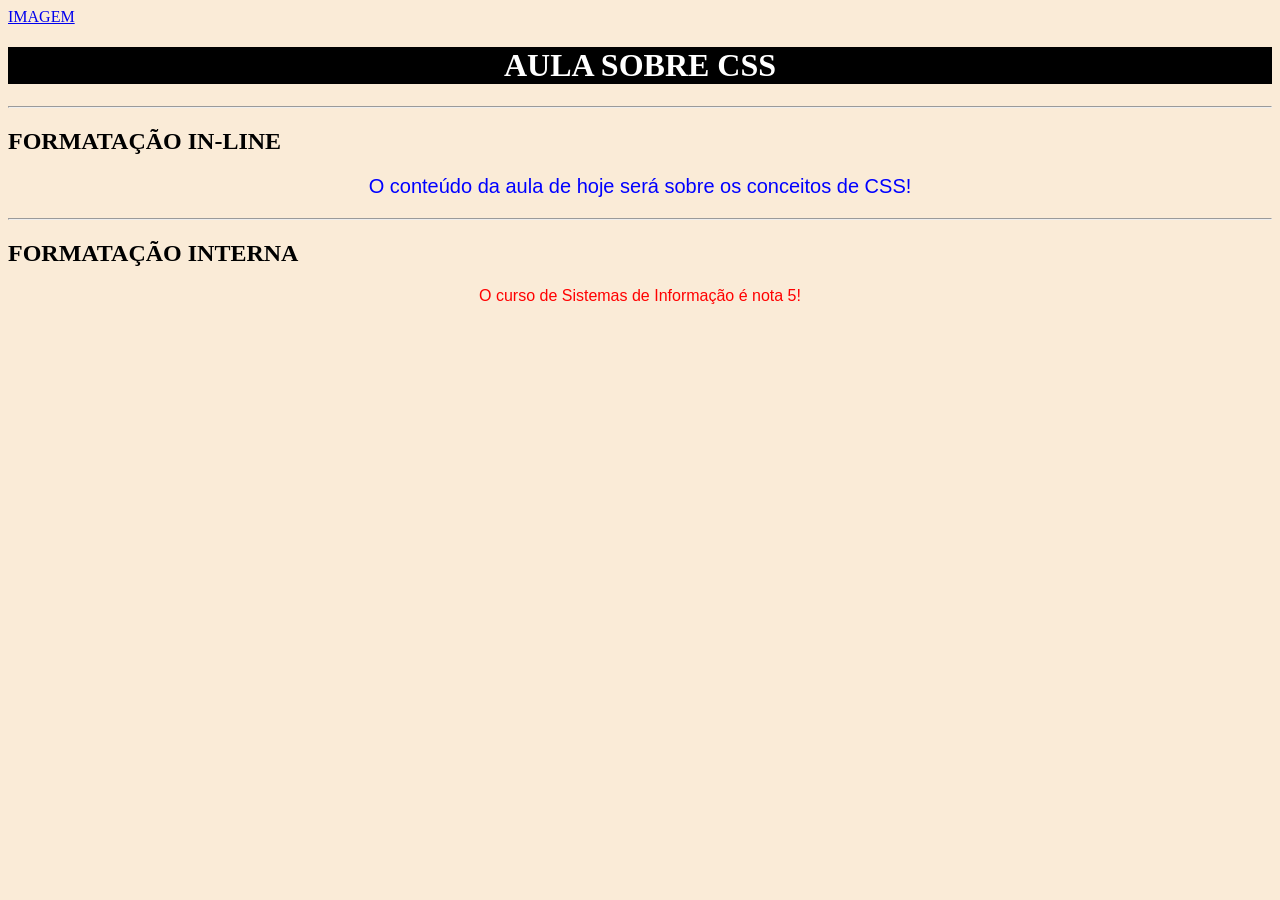
<file: Aula01CSS/index.html>
<!DOCTYPE html>
<html lang="pt-br">
    <head>
        <meta charset="UTF-8">
        <meta name="viewport" content="width=device-width, initial-scale=1.0">
        <title>AULA CSS</title>

        <style>
            p{text-align: center; color: red; font-family: helvetica;}
            h1{text-align: center;}
            body{background-color: antiquewhite;}
        </style>

        <link rel="stylesheet" href="styles.css">
    </head>
    <body>
        <a href="imagem.html">IMAGEM</a>
        <h1>AULA SOBRE CSS</h1>
        <hr>
        
        <h2>FORMATAÇÃO IN-LINE</h2>

        <p style="color: blue; font-size: 20px;">
            O conteúdo da aula de hoje será sobre os conceitos de CSS!
        </p>

        <hr>
        <h2>FORMATAÇÃO INTERNA</h2>
        <p>
            O curso de Sistemas de Informação é nota 5!
        </p>
    </body>
</html>
</file>
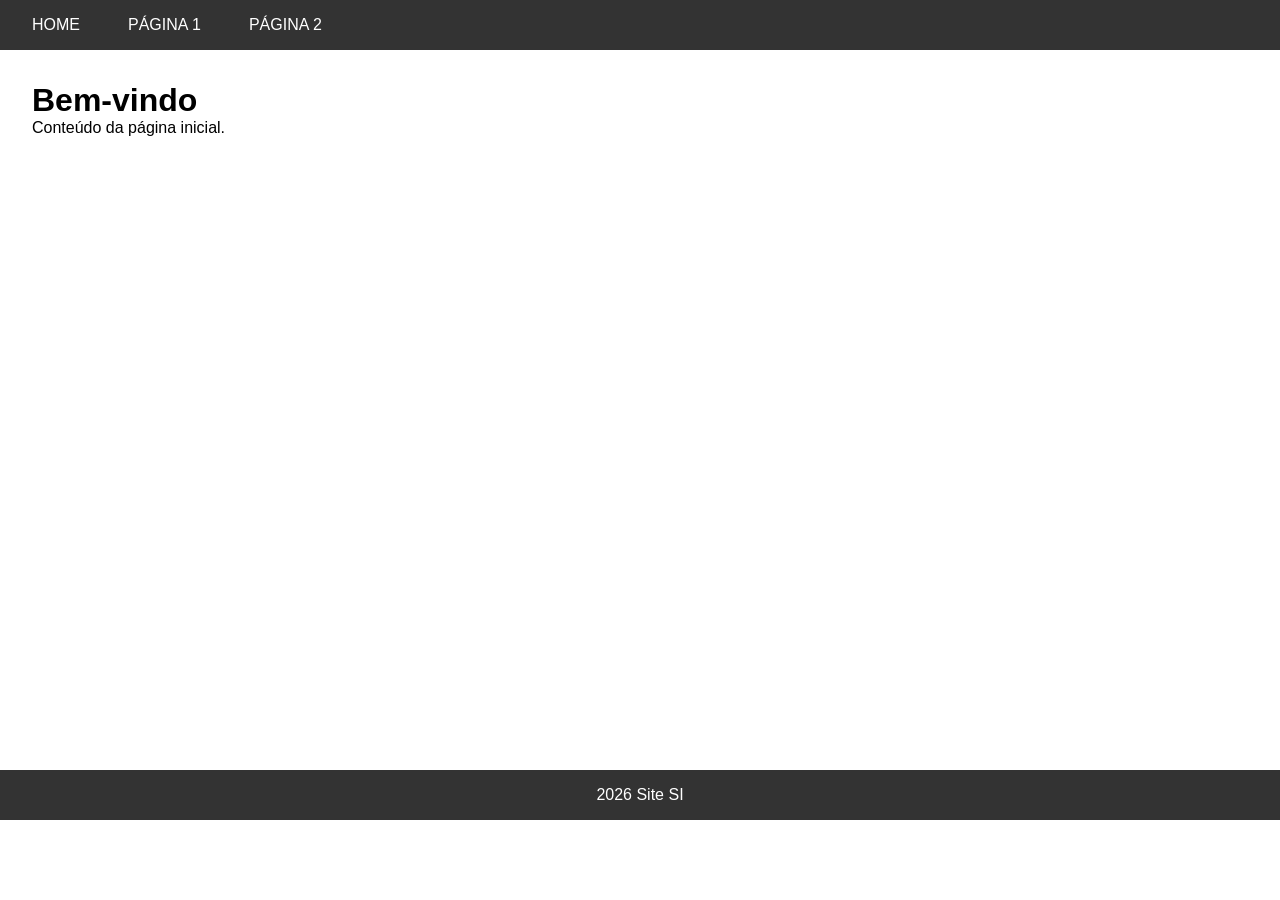
<file: Aula04CSS/index.html>
<!DOCTYPE html>
<html lang="pt-br">
<head>
    <meta charset="UTF-8">
    <meta name="viewport" content="width=device-width, initial-scale=1.0">
    <title>HOME</title>
    <link rel="stylesheet" href="styless.css">
</head>
<body>
    <nav class="navbar">
    <ul class="nav-list">
        <li>
            <a class="nav-link" href="index.html">HOME</a>
        </li>

        <li>
            <a class="nav-link" href="pag1.html">PÁGINA 1</a>
        </li>

        <li>
            <a class="nav-link" href="pag2.html">PÁGINA 2</a>
        </li>
    </ul>
    </nav>

    <main class="main-content">
        <h1>Bem-vindo</h1>
        <p>Conteúdo da página inicial.</p>
    </main>

    <footer>
        <p>2026 Site SI</p>
    </footer>
</body>
</html>
</file>
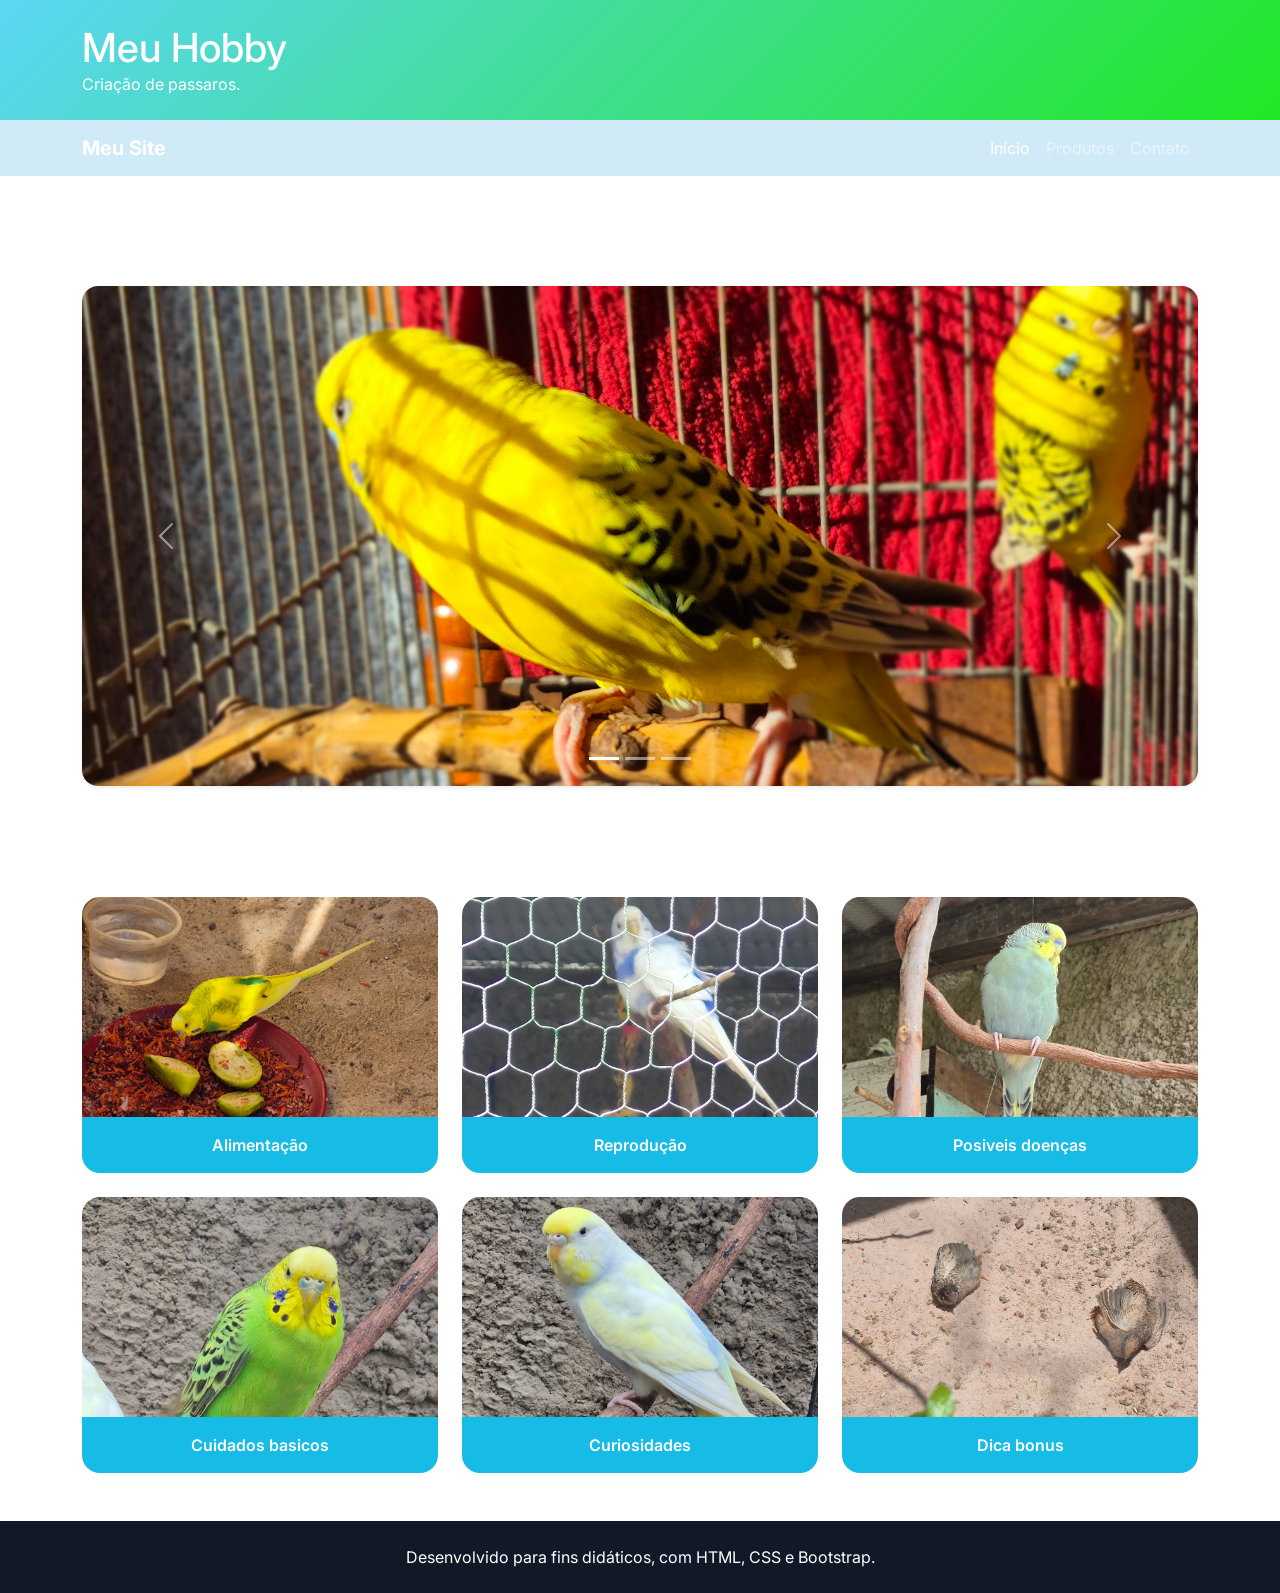
<file: aulaBootstrap/index.html>
<!DOCTYPE html>
<html lang="pt-BR">

<head>
  <meta charset="UTF-8">
  <meta name="viewport" content="width=device-width, initial-scale=1.0">
  <title>Australianos</title>

  <link rel="preconnect" href="https://fonts.googleapis.com">
  <link rel="preconnect" href="https://fonts.gstatic.com" crossorigin>
  <link href="https://fonts.googleapis.com/css2?family=Inter:wght@400;600;700&display=swap" rel="stylesheet">

  <link href="https://cdn.jsdelivr.net/npm/bootstrap@5.3.3/dist/css/bootstrap.min.css" rel="stylesheet">

  <link rel="stylesheet" href="css/style.css">
</head>

<body>

  <header class="topo">
    <div class="container py-4">
      <h1 class="m-0">Meu Hobby</h1>
      <p class="m-0">Criação de passaros.</p>
    </div>
  </header>

  <nav class="navbar navbar-expand-lg navbar-dark menu-principal">
    <div class="container">
      <a class="navbar-brand fw-bold" href="index.html">Meu Site</a>

      <button class="navbar-toggler" type="button" data-bs-toggle="collapse" data-bs-target="#menuNavegacao"
        aria-controls="menuNavegacao" aria-expanded="false" aria-label="Alternar navegação">
        <span class="navbar-toggler-icon"></span>
      </button>

      <div class="collapse navbar-collapse" id="menuNavegacao">
        <ul class="navbar-nav ms-auto">
          <li class="nav-item">
            <a class="nav-link active" href="index.html">Início</a>
          </li>
          <li class="nav-item">
            <a class="nav-link" href="produtos.html">Produtos</a>
          </li>
          <li class="nav-item">
            <a class="nav-link" href="contato.html">Contato</a>
          </li>
        </ul>
      </div>
    </div>
  </nav>

  <main class="container my-5">

    <section class="mb-5">
      <h2 class="titulo-secao mb-4">Periquito Australiano</h2>

      <div id="carrosselPrincipal" class="carousel slide shadow-sm rounded-4 overflow-hidden" data-bs-ride="carousel">
        <div class="carousel-indicators">
          <button type="button" data-bs-target="#carrosselPrincipal" data-bs-slide-to="0" class="active"
            aria-current="true" aria-label="Slide 1"></button>
          <button type="button" data-bs-target="#carrosselPrincipal" data-bs-slide-to="1" aria-label="Slide 2"></button>
          <button type="button" data-bs-target="#carrosselPrincipal" data-bs-slide-to="2" aria-label="Slide 3"></button>
        </div>

        <div class="carousel-inner">
          <div class="carousel-item active">
            <img src="img/banner1.jpg" class="d-block w-100 imagem-carrossel" alt="Imagem 1">
            <div class="carousel-caption d-none d-md-block">
            </div>
          </div>

          <div class="carousel-item">
            <img src="img/banner2.jpg" class="d-block w-100 imagem-carrossel" style="object-position: center 35%;"
              alt="Imagem 2">
            <div class="carousel-caption d-none d-md-block">
            </div>
          </div>

          <div class="carousel-item">
            <img src="img/banner3.jpg" class="d-block w-100 imagem-carrossel" alt="Imagem 3">
            <div class="carousel-caption d-none d-md-block">
            </div>
          </div>
        </div>

        <button class="carousel-control-prev" type="button" data-bs-target="#carrosselPrincipal" data-bs-slide="prev">
          <span class="carousel-control-prev-icon" aria-hidden="true"></span>
          <span class="visually-hidden">Anterior</span>
        </button>

        <button class="carousel-control-next" type="button" data-bs-target="#carrosselPrincipal" data-bs-slide="next">
          <span class="carousel-control-next-icon" aria-hidden="true"></span>
          <span class="visually-hidden">Próximo</span>
        </button>
      </div>
    </section>

    <section>
      <h2 class="titulo-secao mb-4">Galeria de fotos</h2>

      <div class="row g-4">
        <div class="col-sm-6 col-lg-4">
          <figure class="card-galeria">
            <img src="img/foto1.jpg" alt="Foto 1" class="img-fluid">
            <figcaption>Alimentação</figcaption>
            <div class="card-img-overlay card-galeria p-card">
              <ul>
                <li>Alpiste</li>
                <li>Painço</li>
                <li>Couve</li>
                <li>Cenoura</li>
                <li>Maçã</li>
                <li>Milho verde</li>
                <li>Brócolis</li>
                <li>Jiló</li>
                <li>Ração extrusada</li>
                <a href="produtos.html">mais detalhes</a>
              </ul>
            </div>
          </figure>
        </div>

        <div class="col-sm-6 col-lg-4">
          <figure class="card-galeria">
            <img src="img/foto2.jpg" alt="Foto 2" class="img-fluid" style="object-position: center 9%;">
            <figcaption>Reprodução</figcaption>
            <div class="card-img-overlay card-galeria p-card">
              <ul>
                <li>Casal compatível</li>
                <li>Ninho adequado</li>
                <li>Maravalha limpa</li>
                <li>Farinhada</li>
                <li>Cálcio extra</li>
                <li>Ambiente tranquilo</li>
                <li>Controle de temperatura</li>
                <li>Controle de umidade</li>
                <li>Identificação dos filhotes</li>
                <li>Registro dos cruzamentos</li>
              </ul>
            </div>
          </figure>
        </div>

        <div class="col-sm-6 col-lg-4">
          <figure class="card-galeria">
            <img src="img/foto3.jpg" alt="Foto 3" class="img-fluid" style="object-position: center 20%;">
            <figcaption>Posiveis doenças</figcaption>
            <div class="card-img-overlay card-galeria p-card">
              <ul>
                <li>Ácaros</li>
                <li>Coccidiose</li>
                <li>Megabactéria</li>
                <li>Sarna de bico</li>
                <li>Diarreia bacteriana</li>
                <li>Infecção respiratória</li>
                <li>Deficiência de vitamina A</li>
                <li>Verminose</li>
                <li>Psitacose</li>
                <li>Intoxicação alimentar</li>
              </ul>
            </div>
          </figure>
        </div>

        <div class="col-sm-6 col-lg-4">
          <figure class="card-galeria">
            <img src="img/foto4.jpg" alt="Foto 4" class="img-fluid" style="object-position: center 10%;">
            <figcaption>Cuidados basicos</figcaption>
            <div class="card-img-overlay card-galeria p-card">
              <ul>
                <li>Trocar água diariamente</li>
                <li>Limpar a gaiola</li>
                <li>Oferecer sol da manhã</li>
                <li>Evitar vento forte</li>
                <li>Fazer quarentena em aves novas</li>
                <li>Manter alimentação variada</li>
                <li>Observar fezes</li>
                <li>Cortar excesso de unhas</li>
                <li>Evitar superlotação</li>
                <li>Vermifugar com orientação veterinária</li>
              </ul>
            </div>
          </figure>
        </div>

        <div class="col-sm-6 col-lg-4">
          <figure class="card-galeria">
            <img src="img/foto5.jpg" alt="Foto 5" class="img-fluid" style="object-position: center 30%;">
            <figcaption>Curiosidades</figcaption>
            <div class="card-img-overlay card-galeria p-card">
              <ul>
                <li>Conseguem imitar sons</li>
                <li>Enxergam ultravioleta</li>
                <li>Vivem em bandos</li>
                <li>Gostam de companhia</li>
                <li>Dormem cedo</li>
                <li>Reconhecem pessoas</li>
                <li>Podem aprender truques</li>
                <li>Possuem excelente audição</li>
                <li>Existem centenas de combinações genéticas possíveis</li>
              </ul>
            </div>
          </figure>
        </div>

        <div class="col-sm-6 col-lg-4">
          <figure class="card-galeria">
            <img src="img/foto6.jpg" alt="Foto 6" class="img-fluid" style="object-position:center 39%;">
            <figcaption>Dica bonus</figcaption>
            <div class="card-img-overlay card-galeria p-card">
              <p>As Codorna-chinesa são muito usadas em viveiros porque vivem no chão e ajudam a comer sementes e restos de comida, deixando o ambiente mais limpo. Também auxiliam no controle de pequenos insetos e aproveitam um espaço que outras aves normalmente não usam. Além disso, deixam o viveiro mais bonito e movimentado.</p>
            </div>
          </figure>
        </div>
      </div>
    </section>

  </main>

  <footer class="rodape">
    <div class="container py-4 text-center">
      <p class="m-0">Desenvolvido para fins didáticos, com HTML, CSS e Bootstrap.</p>
    </div>
  </footer>

  <script src="https://cdn.jsdelivr.net/npm/bootstrap@5.3.3/dist/js/bootstrap.bundle.min.js"></script>
</body>

</html>
</file>
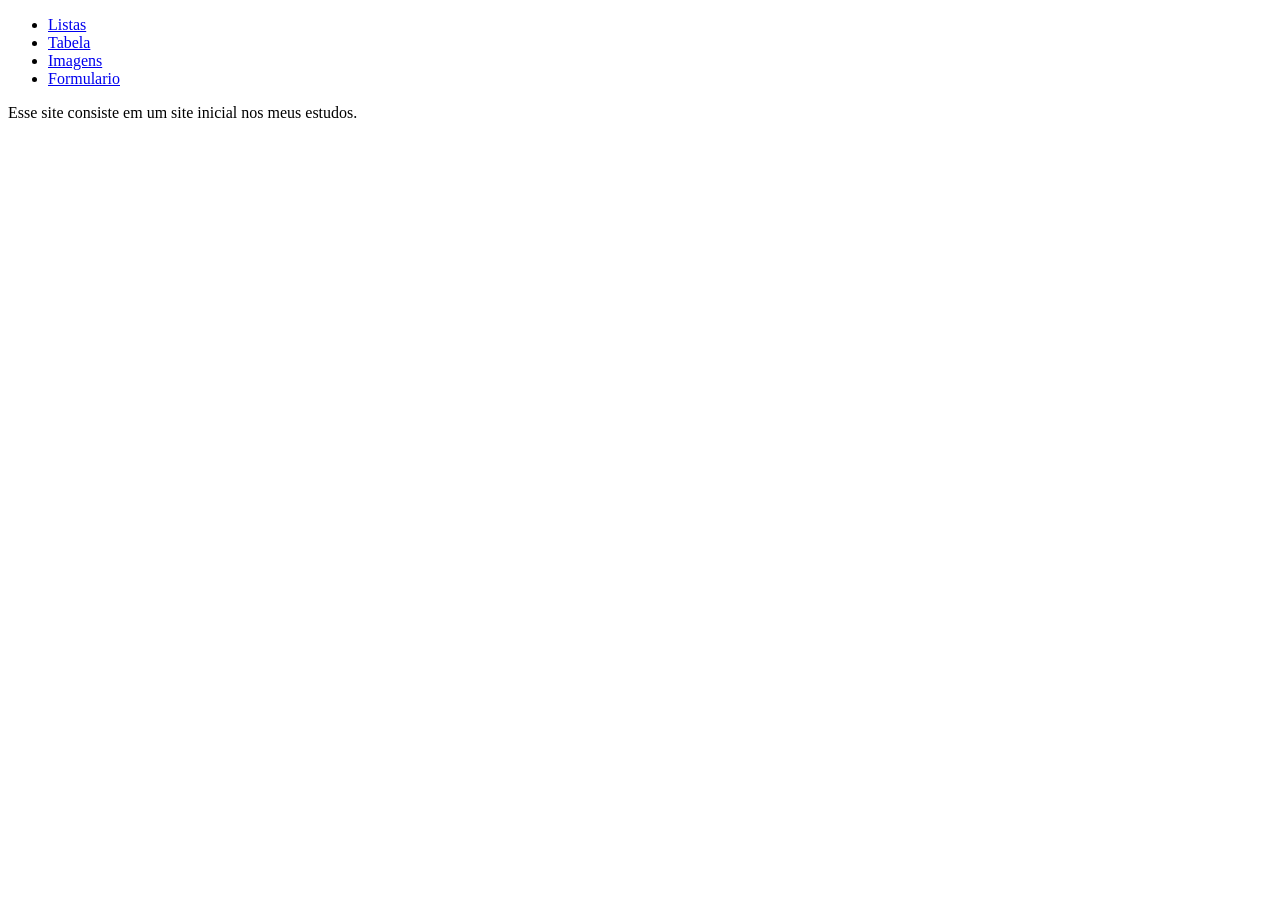
<file: aulaSite1/index.html>
<!DOCTYPE html>
<html>
    <head>
        <title>HOME</title>
    </head>
    <body>
        <ul>
            <li>
                <a href="listas.html">Listas</a>
            </li>
            <li>
                <a href="tabela.html">Tabela</a>
            </li>
            <li>
                <a href="img.html">Imagens</a>
            </li>
            <li>
                <a href="formulario.html">Formulario</a>
            </li>
        </ul>
        
        <p>
            Esse site consiste em um site inicial nos meus estudos.
        </p>
    </body>
</html>
</file>
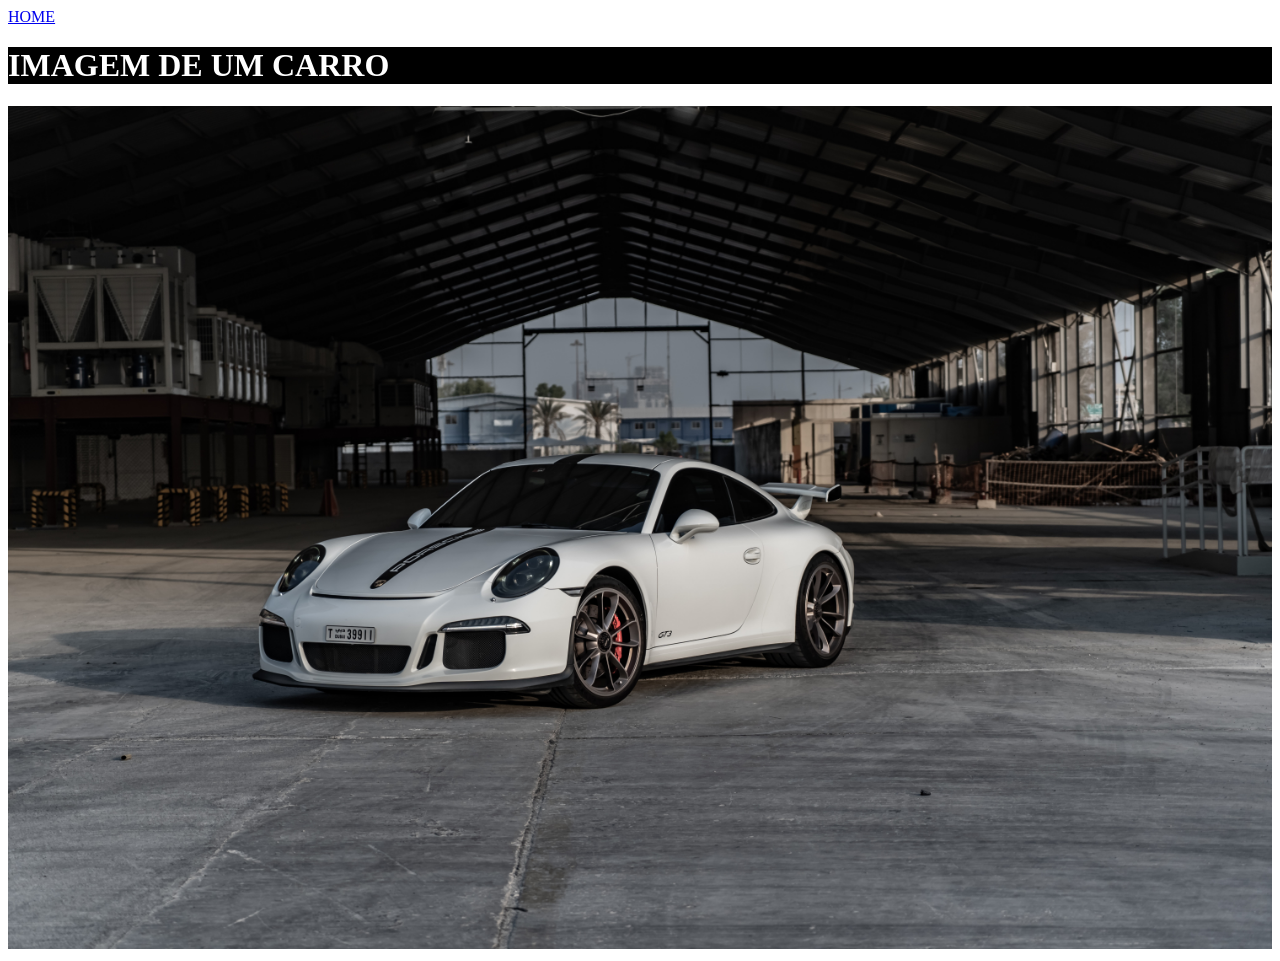
<file: Aula01CSS/imagem.html>
<!DOCTYPE html>
<html lang="pt-br">
    <head>
        <meta charset="UTF-8">
        <meta name="viewport" content="width=device-width, initial-scale=1.0">
        <title>IMAGEM</title>
        <link rel="stylesheet" href="styles.css">
    </head>
    <body>
        <a href="index.html">HOME</a>
        <h1>IMAGEM DE UM CARRO</h1>

        <img src="img/binmassam-porsche-4795517.jpg" alt="Carro">
    </body>
</html>
</file>
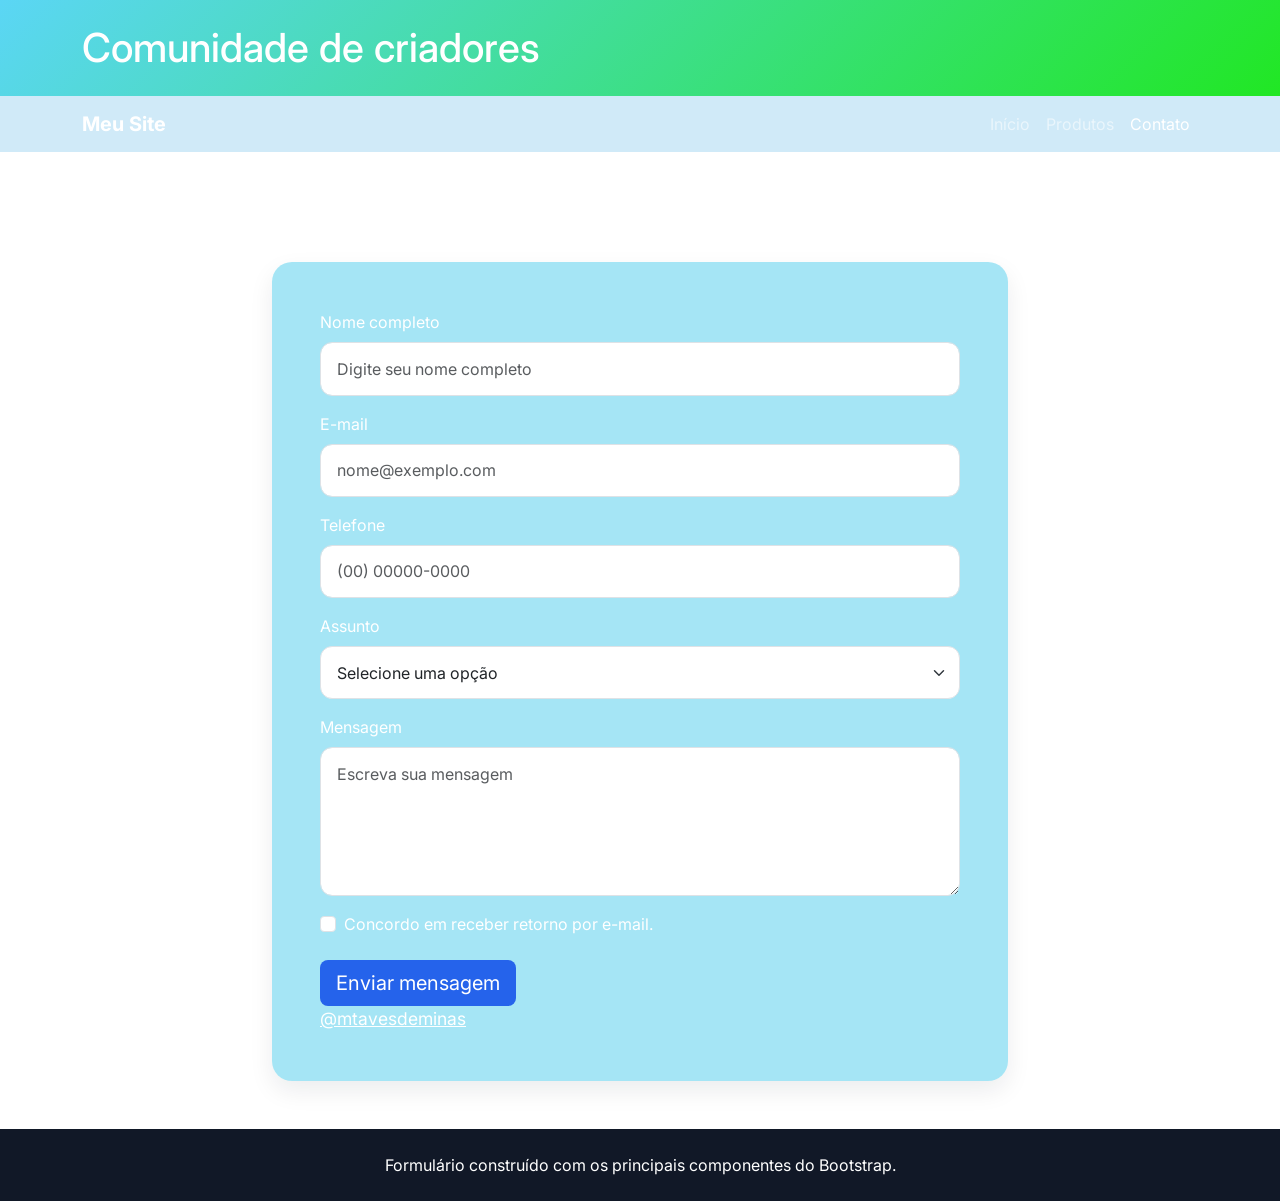
<file: aulaBootstrap/contato.html>
<!DOCTYPE html>
<html lang="pt-BR">
<head>
  <meta charset="UTF-8">
  <meta name="viewport" content="width=device-width, initial-scale=1.0">
  <title>Contato</title>

  <link rel="preconnect" href="https://fonts.googleapis.com">
  <link rel="preconnect" href="https://fonts.gstatic.com" crossorigin>
  <link href="https://fonts.googleapis.com/css2?family=Inter:wght@400;600;700&display=swap" rel="stylesheet">

  <link
    href="https://cdn.jsdelivr.net/npm/bootstrap@5.3.3/dist/css/bootstrap.min.css"
    rel="stylesheet">

  <link rel="stylesheet" href="css/style.css">
</head>
<body>
  <header class="topo">
    <div class="container py-4">
      <h1 class="m-0">Comunidade de criadores</h1>
    </div>
  </header>

  <nav class="navbar navbar-expand-lg navbar-dark menu-principal">
    <div class="container">
      <a class="navbar-brand fw-bold" href="index.html">Meu Site</a>

      <button class="navbar-toggler" type="button" data-bs-toggle="collapse" data-bs-target="#menuNavegacao" aria-controls="menuNavegacao" aria-expanded="false" aria-label="Alternar navegação">
        <span class="navbar-toggler-icon"></span>
      </button>

      <div class="collapse navbar-collapse" id="menuNavegacao">
        <ul class="navbar-nav ms-auto">
          <li class="nav-item">
            <a class="nav-link" href="index.html">Início</a>
          </li>
          <li class="nav-item">
            <a class="nav-link" href="produtos.html">Produtos</a>
          </li>
          <li class="nav-item">
            <a class="nav-link active" href="contato.html">Contato</a>
          </li>
        </ul>
      </div>
    </div>
  </nav>

  <main class="container my-5">
    <section class="row justify-content-center">
      <div class="col-lg-8">
        <h2 class="titulo-secao mb-4">Formulário de contato</h2>

        <form class="card-form p-4 p-md-5">
          <div class="mb-3">
            <label for="nome" class="form-label">Nome completo</label>
            <input type="text" class="form-control" id="nome" placeholder="Digite seu nome completo">
          </div>

          <div class="mb-3">
            <label for="email" class="form-label">E-mail</label>
            <input type="email" class="form-control" id="email" placeholder="nome@exemplo.com">
          </div>

          <div class="mb-3">
            <label for="telefone" class="form-label">Telefone</label>
            <input type="tel" class="form-control" id="telefone" placeholder="(00) 00000-0000">
          </div>

          <div class="mb-3">
            <label for="assunto" class="form-label">Assunto</label>
            <select class="form-select" id="assunto">
              <option selected>Selecione uma opção</option>
              <option value="duvida">Dúvida</option>
              <option value="suporte">Suporte</option>
              <option value="orcamento">Orçamento</option>
            </select>
          </div>

          <div class="mb-3">
            <label for="mensagem" class="form-label">Mensagem</label>
            <textarea class="form-control" id="mensagem" rows="5" placeholder="Escreva sua mensagem"></textarea>
          </div>

          <div class="form-check mb-4">
            <input class="form-check-input" type="checkbox" value="" id="confirmacao">
            <label class="form-check-label" for="confirmacao">
              Concordo em receber retorno por e-mail.
            </label>
          </div>

          <button type="submit" class="btn btn-primary btn-lg">Enviar mensagem</button>
        <div>
          <a href="https://www.instagram.com/mtavesdeminas?igsh=MXhpcG95c29id3Rmbw==" class="instagram">@mtavesdeminas</a>
        </div>
        </form>        
      </div>
    </section>
  </main>

  <footer class="rodape">
    <div class="container py-4 text-center">
      <p class="m-0">Formulário construído com os principais componentes do Bootstrap.</p>
    </div>
  </footer>

  <script src="https://cdn.jsdelivr.net/npm/bootstrap@5.3.3/dist/js/bootstrap.bundle.min.js"></script>
</body>
</html>
</file>
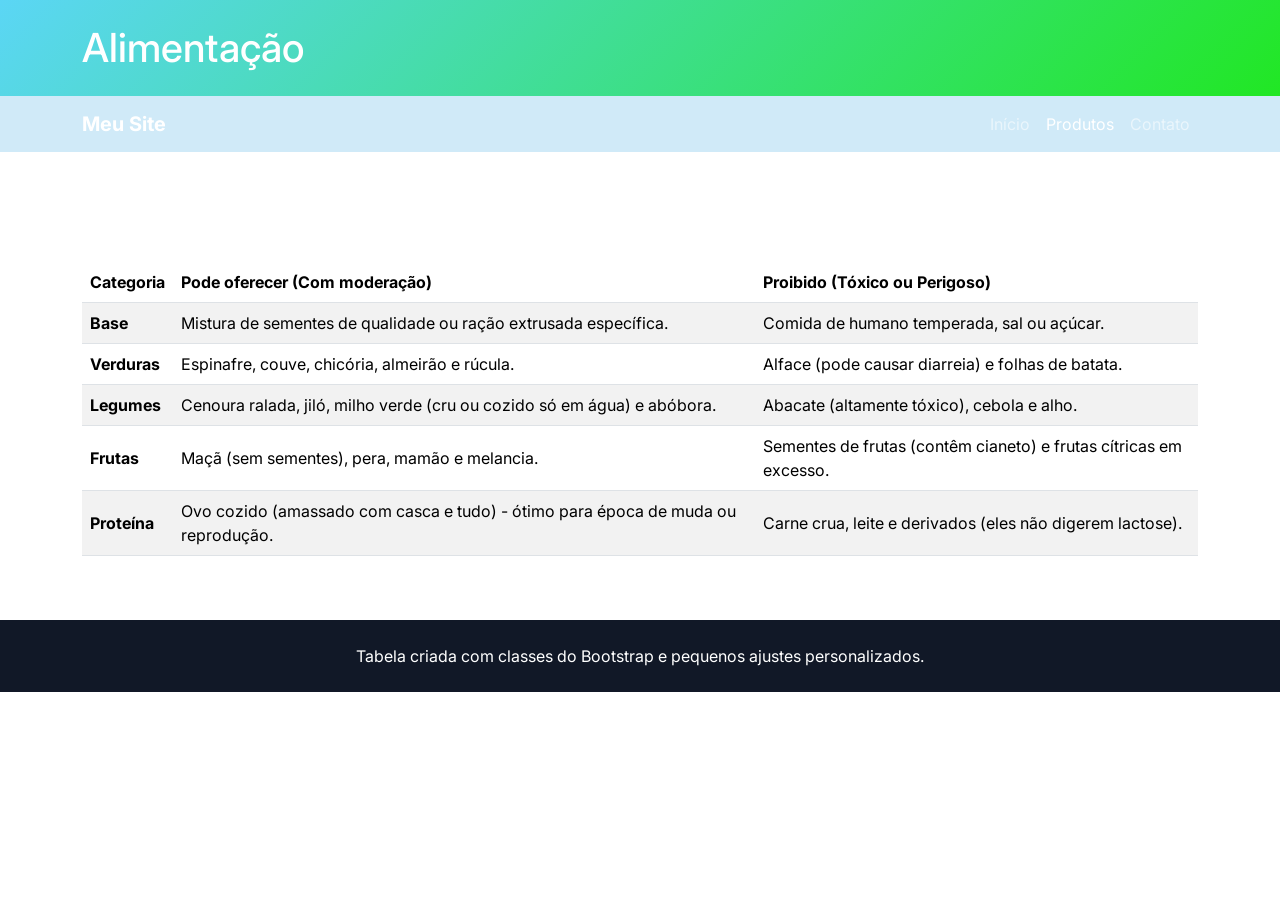
<file: aulaBootstrap/produtos.html>
<!DOCTYPE html>
<html lang="pt-BR">

<head>
  <meta charset="UTF-8">
  <meta name="viewport" content="width=device-width, initial-scale=1.0">
  <title>Alimentos para Periquito Australiano</title>

  <link rel="preconnect" href="https://fonts.googleapis.com">
  <link rel="preconnect" href="https://fonts.gstatic.com" crossorigin>
  <link href="https://fonts.googleapis.com/css2?family=Inter:wght@400;600;700&display=swap" rel="stylesheet">

  <link href="https://cdn.jsdelivr.net/npm/bootstrap@5.3.3/dist/css/bootstrap.min.css" rel="stylesheet">

  <link rel="stylesheet" href="css/style.css">
</head>

<body>
  <header class="topo">
    <div class="container py-4">
      <h1 class="m-0">Alimentação</h1>
    </div>
  </header>

  <nav class="navbar navbar-expand-lg navbar-dark menu-principal">
    <div class="container">
      <a class="navbar-brand fw-bold" href="index.html">Meu Site</a>

      <button class="navbar-toggler" type="button" data-bs-toggle="collapse" data-bs-target="#menuNavegacao"
        aria-controls="menuNavegacao" aria-expanded="false" aria-label="Alternar navegação">
        <span class="navbar-toggler-icon"></span>
      </button>

      <div class="collapse navbar-collapse" id="menuNavegacao">
        <ul class="navbar-nav ms-auto">
          <li class="nav-item">
            <a class="nav-link" href="index.html">Início</a>
          </li>
          <li class="nav-item">
            <a class="nav-link active" href="produtos.html">Produtos</a>
          </li>
          <li class="nav-item">
            <a class="nav-link" href="contato.html">Contato</a>
          </li>
        </ul>
      </div>
    </div>
  </nav>

  <main class="container my-5">
    <section>
      <h2 class="titulo-secao mb-4">Alimentos para periquito australiano</h2>

      <div class="table-responsive tabela-personalizada">
        <table class="table table-striped table-hover align-middle">
          <thead>
            <tr>
              <th>Categoria</th>
              <th>Pode oferecer (Com moderação)</th>
              <th>Proibido (Tóxico ou Perigoso)</th>
            </tr>
          </thead>

          <tbody>
            <tr>
              <td><strong>Base</strong></td>
              <td>
                Mistura de sementes de qualidade ou ração extrusada específica.
              </td>
              <td>
                Comida de humano temperada, sal ou açúcar.
              </td>
            </tr>

            <tr>
              <td><strong>Verduras</strong></td>
              <td>
                Espinafre, couve, chicória, almeirão e rúcula.
              </td>
              <td>
                Alface (pode causar diarreia) e folhas de batata.
              </td>
            </tr>

            <tr>
              <td><strong>Legumes</strong></td>
              <td>
                Cenoura ralada, jiló, milho verde (cru ou cozido só em água) e abóbora.
              </td>
              <td>
                Abacate (altamente tóxico), cebola e alho.
              </td>
            </tr>

            <tr>
              <td><strong>Frutas</strong></td>
              <td>
                Maçã (sem sementes), pera, mamão e melancia.
              </td>
              <td>
                Sementes de frutas (contêm cianeto) e frutas cítricas em excesso.
              </td>
            </tr>

            <tr>
              <td><strong>Proteína</strong></td>
              <td>
                Ovo cozido (amassado com casca e tudo) - ótimo para época de muda ou reprodução.
              </td>
              <td>
                Carne crua, leite e derivados (eles não digerem lactose).
              </td>
            </tr>
          </tbody>
        </table>
      </div>
    </section>
  </main>

  <footer class="rodape">
    <div class="container py-4 text-center">
      <p class="m-0">Tabela criada com classes do Bootstrap e pequenos ajustes personalizados.</p>
    </div>
  </footer>

  <script src="https://cdn.jsdelivr.net/npm/bootstrap@5.3.3/dist/js/bootstrap.bundle.min.js"></script>
</body>

</html>
</file>
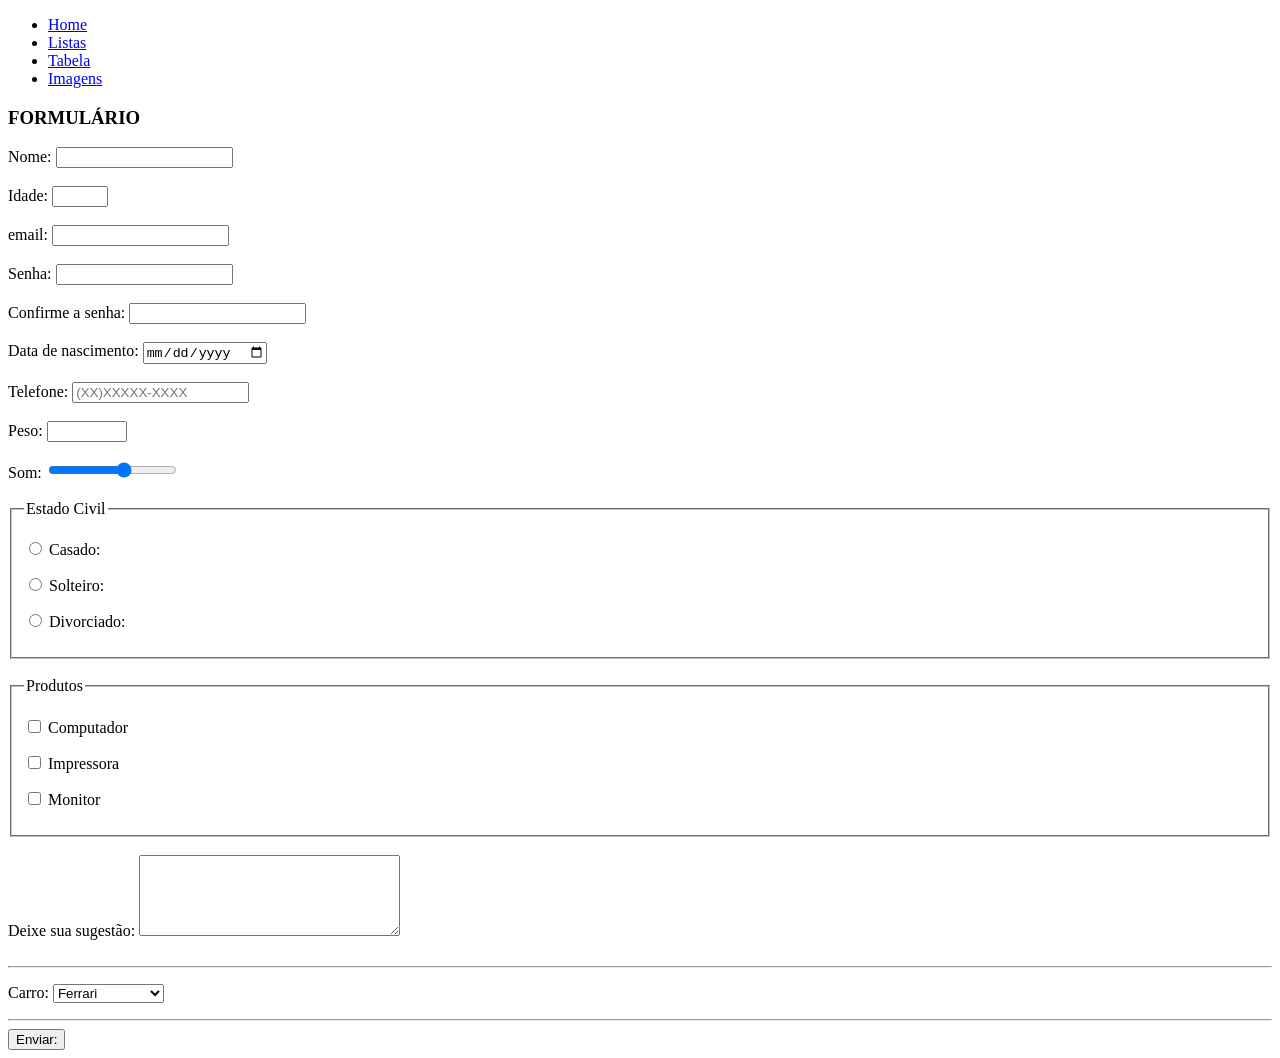
<file: aulaSite1/formulario.html>
<!DOCTYPE html>
<html>
    <head>
        <title>FORMULÁRIO</title>
    </head>
    <body>
        <ul>
            <li>
                <a href="index.html">Home</a>
            </li>
            <li>
                <a href="listas.html">Listas</a>
            </li>
            <li>
                <a href="tabela.html">Tabela</a>
            </li>
            <li>
                <a href="img.html">Imagens</a>
            </li>
        </ul>

        <h3>FORMULÁRIO</h3>
        
        <form>
            <div>
                <label for="nome">Nome: </label>
                <input type="text" required>
            </div>    
            <br>
            <div>
                <label for="idade">Idade: </label>
                <input type="number" min="0" max="120" required>
            </div>
            <br>
            <div>
                <label for="email">email: </label>
                <input type="text" required>
            </div>
            <br>
            <div>
                <label for="senha">Senha: </label>
                <input type="password" required>
            </div>
            <br>
            <div>
                <label for="confirmesenha">
                    Confirme a senha: 
                    <input type="password" required>
                </label>
            </div>
            <br>
            <div>
                <label for="datanascimento">Data de nascimento: </label>
                <input type="date" required>
            </div>
            <br>    
            <div>
                <label for="">
                    Telefone: 
                    <input type="tel" required placeholder="(XX)XXXXX-XXXX">
                </label>
            </div>
            <br>
            <div>
                <label for="peso">
                    Peso: <input type="number" min="0" max="200" step="0.25">
                </label>
            </div>
            <br>
            <div>
                <label for="volume">
                    Som: <input type="range" min="0" max="100" step="20">
                </label>
            </div>
            <br>
            <div>
                <fieldset>
                    <legend>Estado Civil</legend>
                    <p>
                        <label>
                            <input type="radio" name="est_civil" value="casado"> Casado:   
                        </label>
                    </p>
                    <p>
                        <label>
                            <input type="radio" name="est_civil" value="solteiro"> Solteiro: 
                        </label>
                    </p>
                    <p>
                        <label>
                            <input type="radio" name="est_civil" value="divorciado"> Divorciado:
                        </label>
                    </p>
                </fieldset>
            </div>
            <br>
            <div>
                <fieldset>
                    <legend>Produtos</legend>
                    <p>
                        <label>
                            <input type="checkbox" name="computador" value="computador"> Computador
                        </label>
                    </p>
                    <p>
                        <label>
                            <input type="checkbox" name="impressora" value="impressora"> Impressora
                        </label>
                    </p>
                    <p>
                        <label>
                            <input type="checkbox" name="monitor" value="monitor"> Monitor
                        </label>
                    </p>
                </fieldset>
            </div>
            <br>
            <div>
                <label>
                    Deixe sua sugestão: 
                    <textarea cols="30" rows="5"> </textarea>
                </label>
            </div>
            <br>
            <hr>
            <div>
                <p>
                    <label>
                        Carro:
                        <select name="carros" required>
                            <optgroup label="1 Esportivos">
                            <option value="1.1">Ferrari</option>
                            <option value="1.2">Porshe</option>
                            <option value="1.3">McLaren</option>
                            <option value="1.4">Lamborghini</option>

                            <optgroup label="2 Popular">
                            <option value="1.1">Corsa</option>
                            <option value="1.2">Uno</option>
                            <option value="1.3">Gol</option>
                        </select>
                    </label>
                </p>
            </div>
            <hr>

            <button type="submit">Enviar: </button>
        </form>
    </body>
</html>
</file>
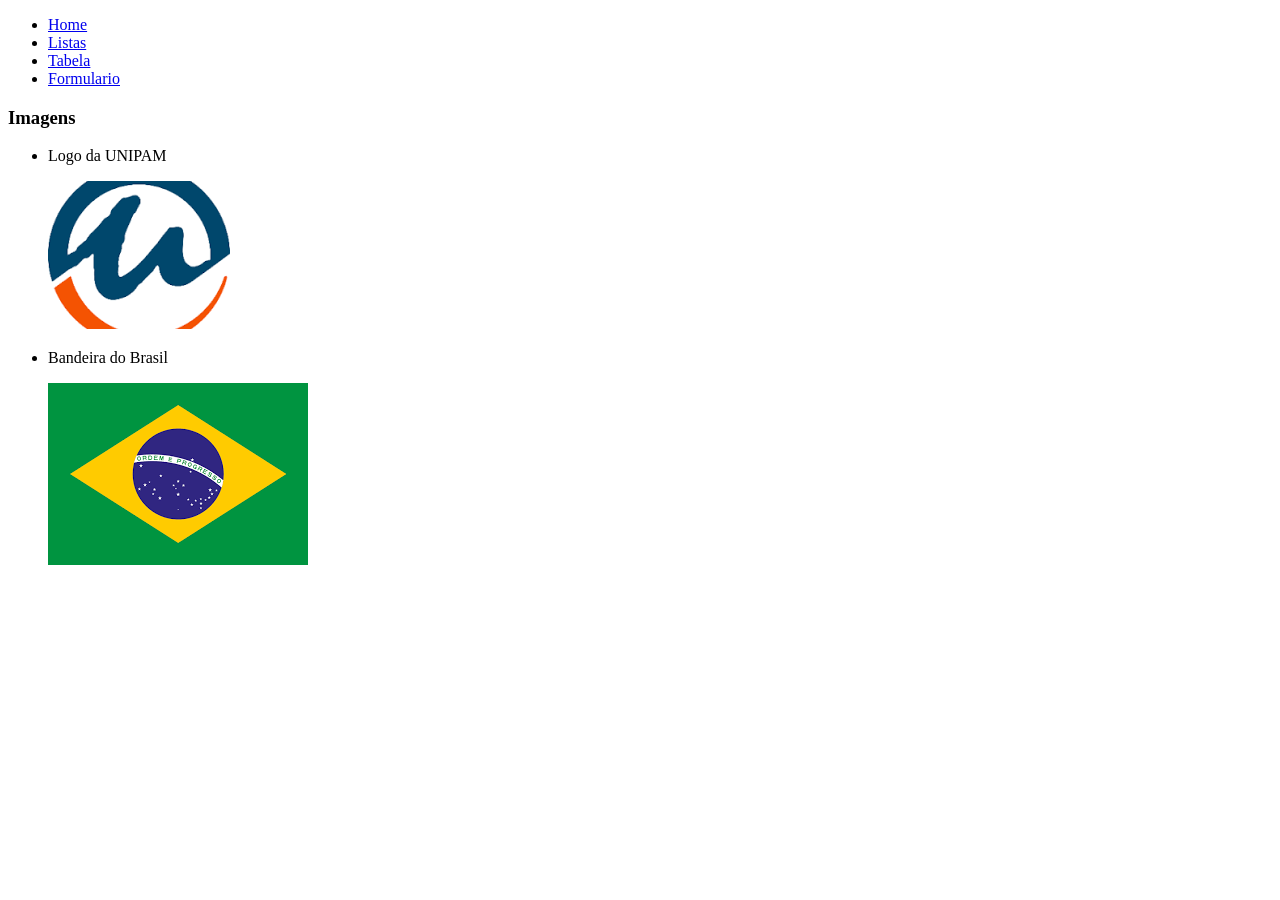
<file: aulaSite1/img.html>
<!DOCTYPE html>
<html>
    <meta charset="UTF - 8">
    <meta name="viewport" content="width=device-width, initial-scale=1.0">
    <head>
        <title>IMAGENS</title>
    </head>
    <body>
        <ul>
            <li>
                <a href="index.html">Home</a>
            </li>
            <li>
                <a href="listas.html">Listas</a>
            </li>
            <li>
                <a href="tabela.html">Tabela</a>
            </li>
            <li>
                <a href="formulario.html">Formulario</a>
            </li>
            
        </ul>
        <h3>Imagens</h3>
        <ul>
            <li>
                <p>Logo da UNIPAM</p>
                <img src="img/unipam.png" alt="UNIPAM">
            </li>
            <li>
                <p>Bandeira do Brasil</p>
                <img src="img/brasil.png" alt="BRASIL">
            </li>
        </ul>
    </body>
</html>
</file>
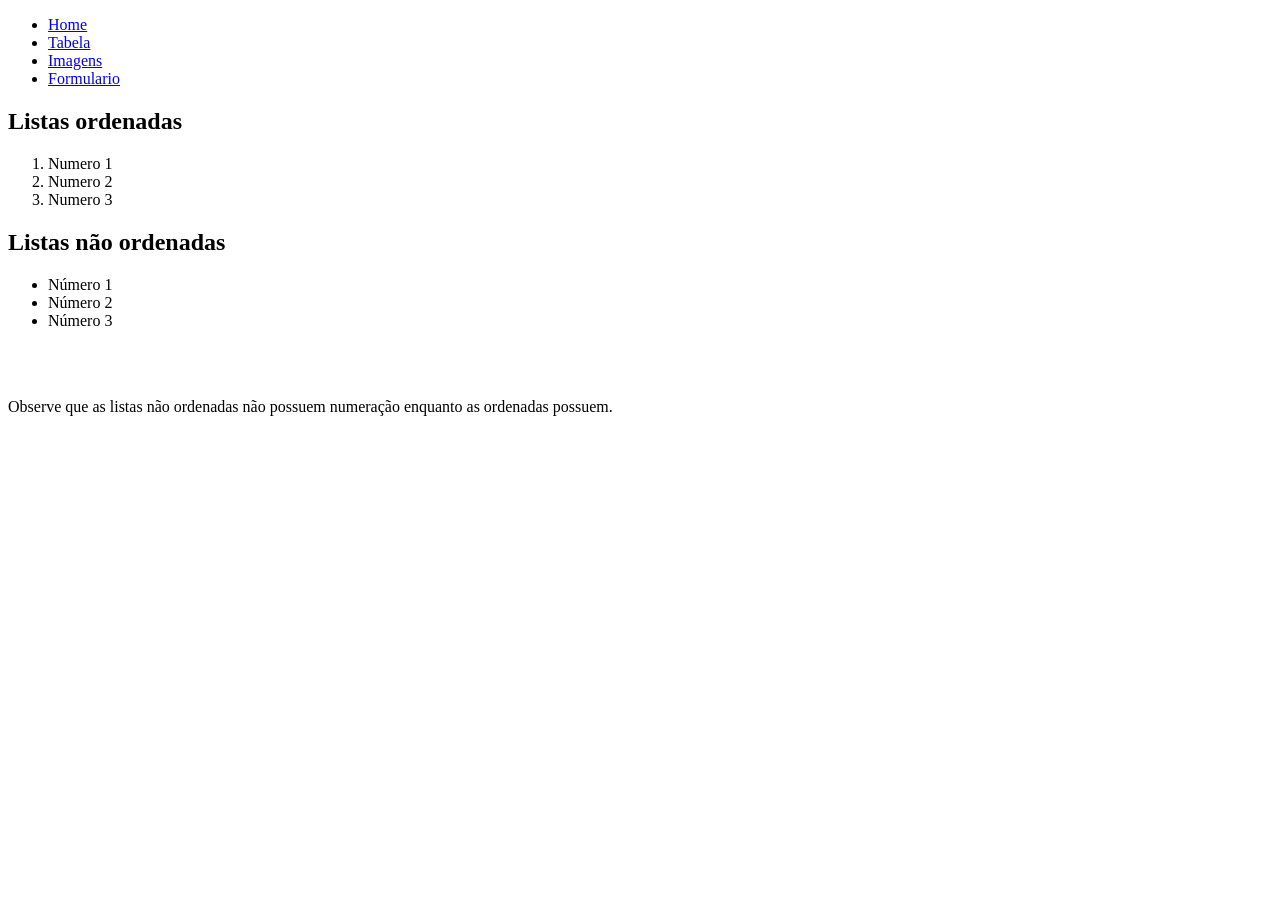
<file: aulaSite1/listas.html>
<!DOCTYPE html>
<html>
    <head>
        <title>LISTAS</title>
    </head>
    <body>
        <ul>
            <li>
                <a href="index.html">Home</a>
            </li>
            <li>
                <a href="tabela.html">Tabela</a>
            </li>
            <li>
                <a href="img.html">Imagens</a>
            </li>
            <li>
                <a href="formulario.html">Formulario</a>
            </li>
            
        </ul>
        <h2>Listas ordenadas</h2>

        <ol>
            <li>Numero 1</li>
            <li>Numero 2</li>
            <li>Numero 3</li>
        </ol>

        <h2>Listas não ordenadas</h2>
        <ul>
            <li>Número 1</li>
            <li>Número 2</li>
            <li>Número 3</li>
        </ul>
        <br>
        <br>
        <p>Observe que as listas não ordenadas não possuem numeração enquanto as ordenadas possuem.</p>
    </body>
</html>
</file>
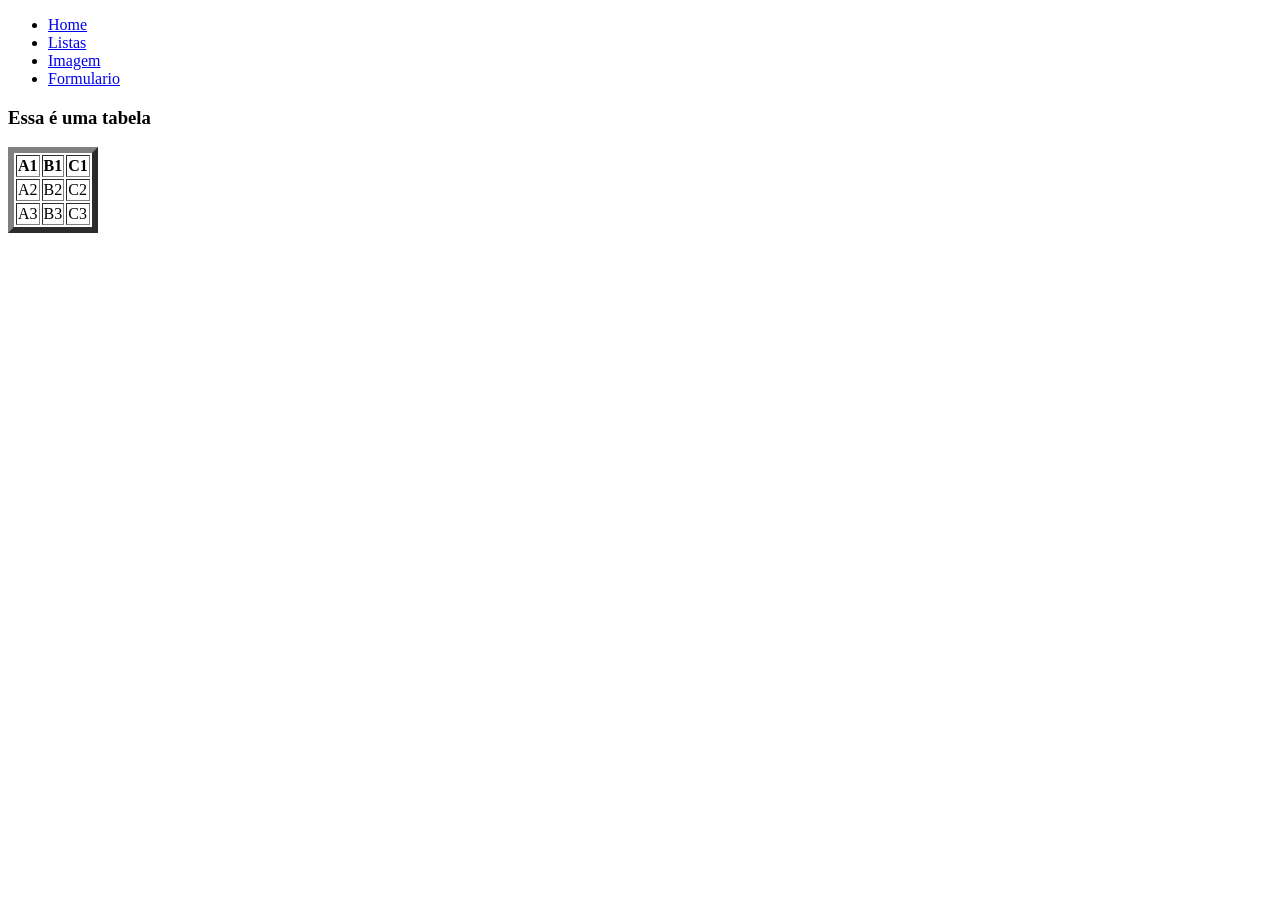
<file: aulaSite1/tabela.html>
<!DOCTYPE html>
<html>
  <head>
    <title>TABELA</title>
  </head>  
  <body>
     <ul>
            <li>
                <a href="index.html">Home</a>
            </li>
             <li>
                <a href="listas.html">Listas</a>
            </li>
            <li>
                <a href="img.html">Imagem</a>
            </li>
            <li>
                <a href="formulario.html">Formulario</a>
            </li>
            
            
        </ul>

    <h3>Essa é uma tabela</h3>

    <table border="6">
        <tr>
            <th>A1</th>
            <th>B1</th>
            <th>C1</th>
        </tr>
        <tr>
            <td>A2</td>
            <td>B2</td>
            <td>C2</td>
        </tr>
        <tr>
            <td>A3</td>
            <td>B3</td>
            <td>C3</td>
        </tr>

    </table>
  </body>
</html>
</file>
<file: Aula01CSS/styles.css>
h1{background-color: black; color: white;}
img{width: 100%;}
</file>
<file: Aula04CSS/styless.css>
*{
    margin: 0;
    padding: 0;
    box-sizing: border-box;
    font-family: Arial, Helvetica, sans-serif;
}

/*NavBar*/
.navbar{
    background-color: #333;
    padding: 1rem;
}

.nav-list{
    list-style: none;
    display: flex;
    gap: 1rem;
}

.nav-link{
    color: white;
    text-decoration: none;
    padding: 0.5rem 1rem;
}

.nav-link:hover, 
.nav-link.active{
    background-color: #555;   
    border-radius: 4px;
}

.main-content{
    padding: 2rem;
    min-height: 80vh;
}

footer{
    background-color: #333;
    color: white;
    text-align: center;
    padding: 1rem;
    margin-top: auto;
}
</file>
<file: aulaBootstrap/css/style.css>
* {
  box-sizing: border-box;
}

body {
  margin: 0;
  font-family: 'Inter', sans-serif;
  background-image: url('https://agenciadenoticias.bndes.gov.br/.galleries/20260428_Mata_AtlAntica_RJ.jpg?__scale=h:800,w:1424');
  background-size: cover;
  background-position: center;
  background-repeat: no-repeat;
  color: #ffffff;
}

.topo {
  background: linear-gradient(135deg, #5bd6f5, #21e724);
  color: #ffffff;
}

.menu-principal {
  background: rgba(20, 148, 217, 0.2); 
}

.titulo-secao {
  font-weight: 700;
  color: #ffffff;
}

.imagem-carrossel {
  height: 500px;
  object-fit: cover;
}

.card-galeria {
  background: #ffffff;
  border-radius: 18px;
  overflow: hidden;
  box-shadow: 0 10px 25px rgba(237, 239, 244, 0.08);
  transition: transform 0.3s ease, box-shadow 0.3s ease;
  margin: 0;
}

.card-galeria img {
  width: 100%;
  height: 220px;
  object-fit: cover;
  display: block;
}
.card-galeria figcaption {
  padding: 1rem;
  text-align: center;
  font-weight: 600;
  background: #16bce5;
  color: #ffffff;
}

.card-galeria:hover {
  transform: translateY(-8px);
  box-shadow: 0 18px 35px rgba(15, 23, 42, 0.14);
}
.card-img-overlay{
  opacity: 0 !important;
  transition: opacity 0.5s ease !important;
  pointer-events: none !important;
}
.card-galeria:hover .card-img-overlay {
  opacity: 1 !important;
  background:#054656d2!important;
  color: rgb(255, 255, 255)!important;
  pointer-events: auto !important;
}
.p-card{
  display: flex;
  align-items: center;  
  
  height: 100%;
}

.card-form {
  background: #16bce562;
  border-radius: 20px;
  box-shadow: 0 10px 25px rgba(15, 23, 42, 0.08);
}

.rodape {
  background: #111827;
  color: #ffffff;
  margin-top: 40px;
}

.btn-primary {
  background: #2563eb;
  border: none;
}

.btn-primary:hover {
  background: #1d4ed8;
}

.form-control,
.form-select {
  border-radius: 12px;
  padding: 0.85rem 1rem;
}
a.instagram {
  margin-top: 15px;
  font-size: 1.1rem;
  color: #ffffff !important;
}
@media (max-width: 768px) {
  .imagem-carrossel {
    height: 280px;
  }
}
</file>
